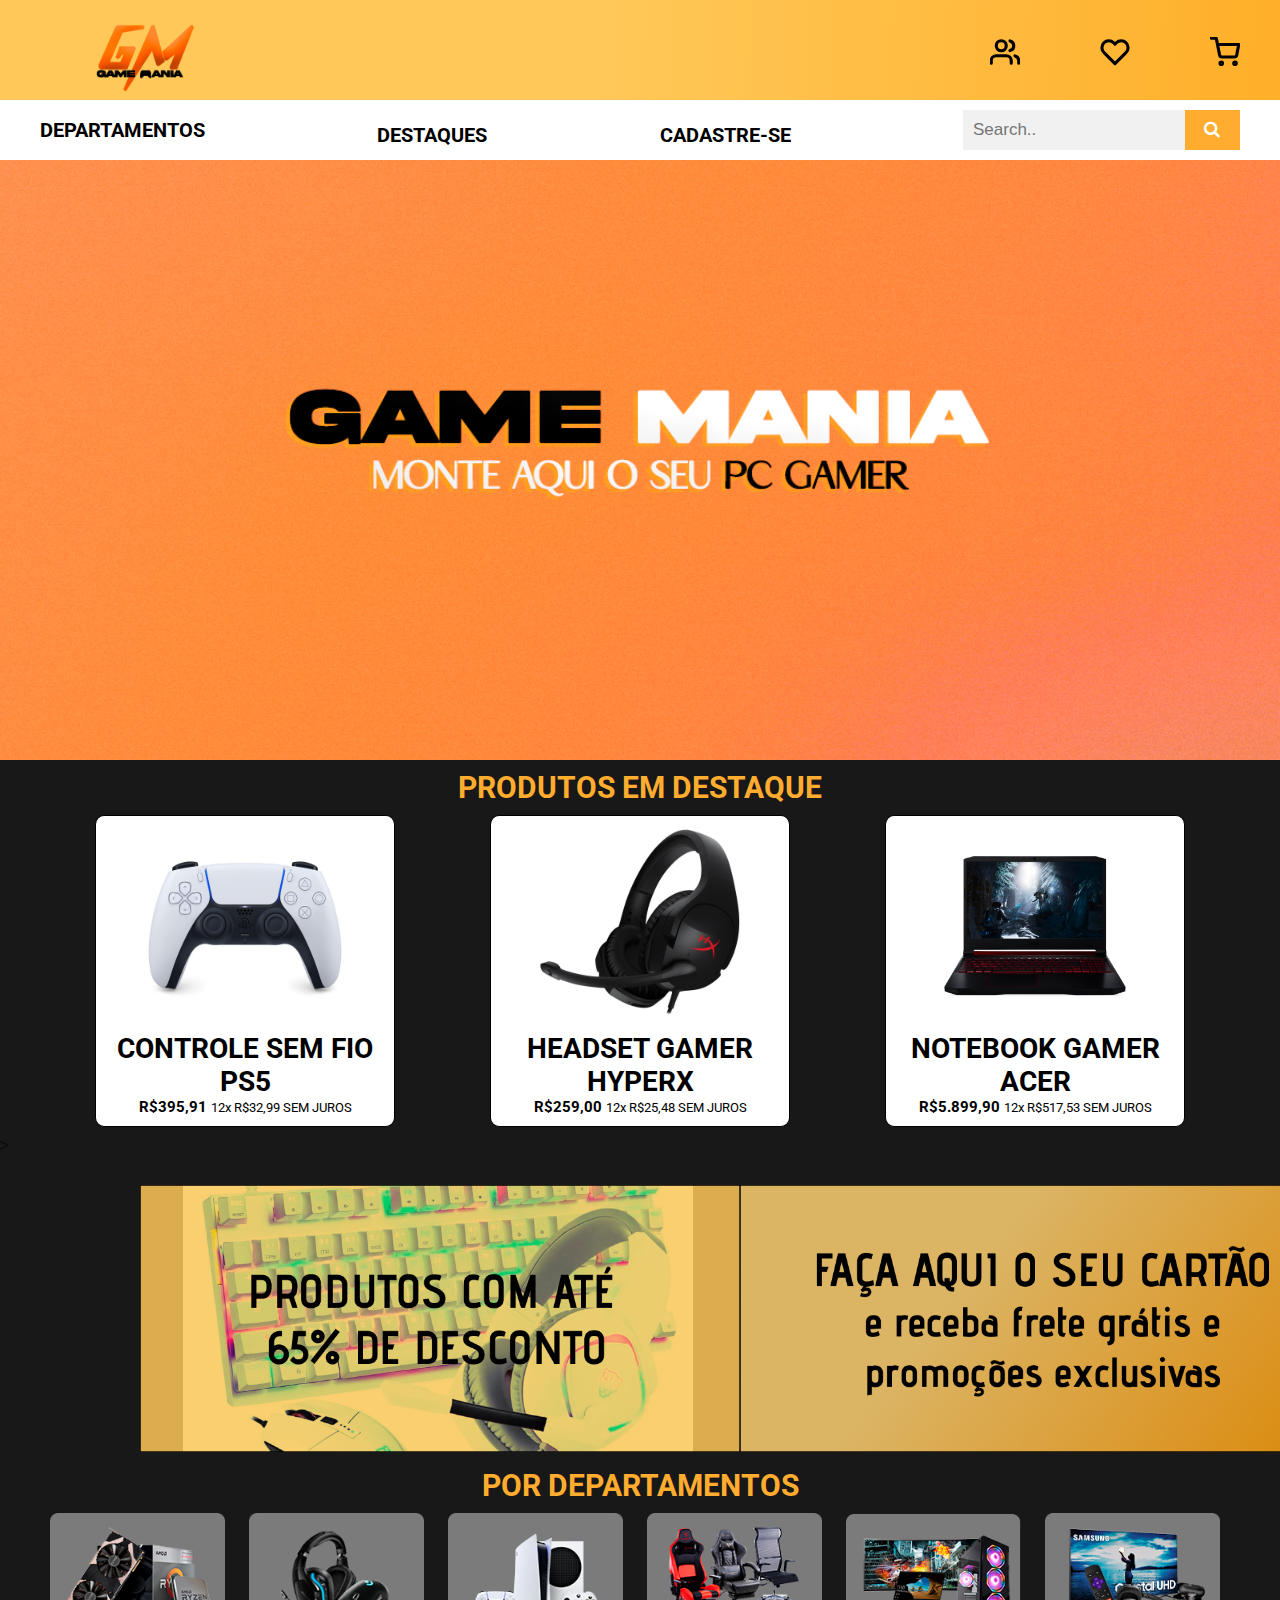
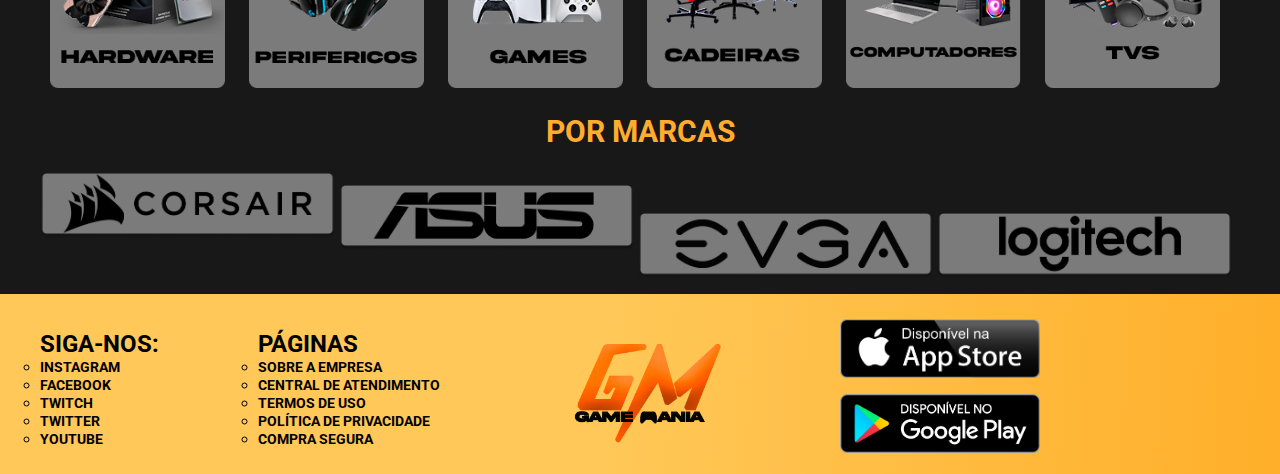
<file: index.html>
<!DOCTYPE html>
<html lang="pt-br">

<head>
    <meta charset="UTF-8">
    <meta http-equiv="X-UA-Compatible" content="IE=edge">
    <meta name="viewport" content="width=device-width, initial-scale=1.0">
    <link href="https://cdn.jsdelivr.net/npm/bootstrap@5.1.3/dist/css/bootstrap.min.css" rel="stylesheet" integrity="sha384-1BmE4kWBq78iYhFldvKuhfTAU6auU8tT94WrHftjDbrCEXSU1oBoqyl2QvZ6jIW3" crossorigin="anonymous">
    <link rel="stylesheet" href="css/style.css">
    <link rel="stylesheet" href="https://cdnjs.cloudflare.com/ajax/libs/font-awesome/4.7.0/css/font-awesome.min.css">
    <title>Game Mania | Home </title>
</head>

<body>

    <header>

        <!--- TOPBAR -->
        <div class="container-grid">
                
           <!---- <div id="myNav" class="overlay">
                <a href="javascript:void(0)" class="closebtn" onclick="closeNav()">&times;</a>
                <div class="overlay-content">
                  <a href="#">About</a>
                  <a href="#">Services</a>
                  <a href="#">Clients</a>
                  <a href="#">Contact</a>
                </div>
              </div>

              <span style="font-size:30px;cursor:pointer" onclick="openNav()">&#9776; open</span> 

            -->

            <!--- LOGO -->
            <a href="">
                <img src="img/LOGO.png" alt="LOGO DO SITE" style="width:200px; height:auto;">
            </a>


            <!--- LINKS DE TOPBAR -->
            <nav class="menu">
                <a href="" title="SAC"><img src="img/SAC.svg"></a>
                <a href="" title="FAVORITOS"><img src="img/FAVORITOS.svg"></a>
                <a href="" title="CARRINHO DE COMPRAS"><img src="img/CARRINHO DE COMPRAS.svg"></a>
            </nav>
        </div>

    </header>


    <div class="submenu">
        <div class="dropdown">
            <button class="dropbtn">DEPARTAMENTOS</button>
            <div id="menu" class="dropdown-content">
                <a href="#">Link 1</a>
                <a href="#">Link 2</a>
                <a href="#">Link 3</a>
            </div>
        </div>
        <a href="">DESTAQUES</a>
        <a href="">CADASTRE-SE</a>
        <form class="example" action="action_page.php">
            <input type="text" placeholder="Search.." name="search">
            <button type="submit"><i class="fa fa-search"></i></button>
        </form>

    </div>

    <div class="banner">
    </div>

    <div id="container-destaques">

        <center><h2 style="text-transform: uppercase; font-size: 30px; font-family: 'roboto', sans-serif; font-weight: bold; color: #FFAC2F; padding-top: 10px;">PRODUTOS EM DESTAQUE</h2></center>

        <div class="destaques">
            <div class="quadro-produto">
                <div class="produto">
                    <img src="img/CONTROLE.png" alt="Controle Gamer">
                    <a href="">
                        <h3>Controle Sem Fio PS5</h3>
                    </a>
                    <p><b>R$395,91</b> <small>12x R$32,99 SEM JUROS</small></p>
                </div>
            </div>

            <div class="quadro-produto ">
                <div class="produto ">
                    <img src="img/HEADSET.png " alt="Headset Gamer ">
                    <a href="">
                        <h3>Headset Gamer HyperX</h3>
                    </a>
                    <p><b>R$259,00</b> <small>12x R$25,48 SEM JUROS</small></p>
                </div>
            </div>

            <div class="quadro-produto ">
                <div class="produto ">
                    <img src="img/NOTEBOOK.png " alt="Notebook Gamer ">
                    <a href="">
                        <h3>Notebook Gamer Acer</h3>
                    </a>
                    <p><b>R$5.899,90</b> <small>12x R$517,53 SEM JUROS</small></p>
                </div>
            </div>
        </div>>

        <div class="container2 ">

            <section class="propagandas ">
                <div class="ads container-grid ">
                    <a href=" "><img src="img/DESCONTO.png "></a>
                    <a href=" "><img src="img/CARTÃO.png "></a>
                </div>
            </section>

            <section class="container-grid ">
                <div class="departamentos ">
                    <h2> POR DEPARTAMENTOS </h2>
                    <a href=" "><img src="img/HARDWARE.png "></a>
                    <a href=" "><img src="img/PERIFERICOS.png "></a>
                    <a href=" "><img src="img/GAMES.png "></a>
                    <a href=" "><img src="img/CADEIRAS.png "></a>
                    <a href=" "><img src="img/COMPUTADORES.png "></a>
                    <a href=" "><img src="img/TVS.png "></a>

                </div>
            </section>

            <section class="container-grid ">
                <div class="marcas ">
                    <h2> POR MARCAS </h2>
                    <a href=" "><img src="img/CORSAIR.png "></a>
                    <a href=" "><img src="img/ASUS.png "></a>
                    <a href=" "><img src="img/EVSA.png "></a>
                    <a href=" "><img src="img/LOGITETCH.png "></a>
                </div>
            </section>
        </div>

        <footer>
            <div class="rodape container-grid">
                <div class="links-footer">

                    <div class="links">
                        <h5>SIGA-NOS:</h5>
                        <ul>
                            <li><a href="">INSTAGRAM</a></li>
                            <li><a href="">FACEBOOK</a></li>
                            <li><a href="">TWITCH</a></li>
                            <li><a href="">TWITTER</a></li>
                            <li><a href="">YOUTUBE</a></li>
                        </ul>
                    </div>

                    <div class="links">
                        <h5>PÁGINAS</h5>
                        <ul>
                            <li><a href="">SOBRE A EMPRESA</a></li>
                            <li><a href="">CENTRAL DE ATENDIMENTO</a></li>
                            <li><a href="">TERMOS DE USO</a></li>
                            <li><a href="">POLÍTICA DE PRIVACIDADE</a></li>
                            <li><a href="">COMPRA SEGURA</a></li>
                        </ul>
                    </div>
                </div>

                <img class="logo-rodape" src="img/LOGO.png">

                <div class="disponivel">
                    <a href=""><img src="img/APPLE STORE.png"></a>
                    <a href=""><img src="img/PLAYSTORE.png"></a>
                </div>
            </div>
        </footer>

       <script src="js/jquery-3.6.0.js"></script>
       <script src="js/script.js"></script>
       <script src="https://cdn.jsdelivr.net/npm/bootstrap@5.1.3/dist/js/bootstrap.bundle.min.js " 
       integrity="sha384-ka7Sk0Gln4gmtz2MlQnikT1wXgYsOg+OMhuP+IlRH9sENBO0LRn5q+8nbTov4+1p " 
       crossorigin="anonymous "></script>

</body>

</html>
</file>
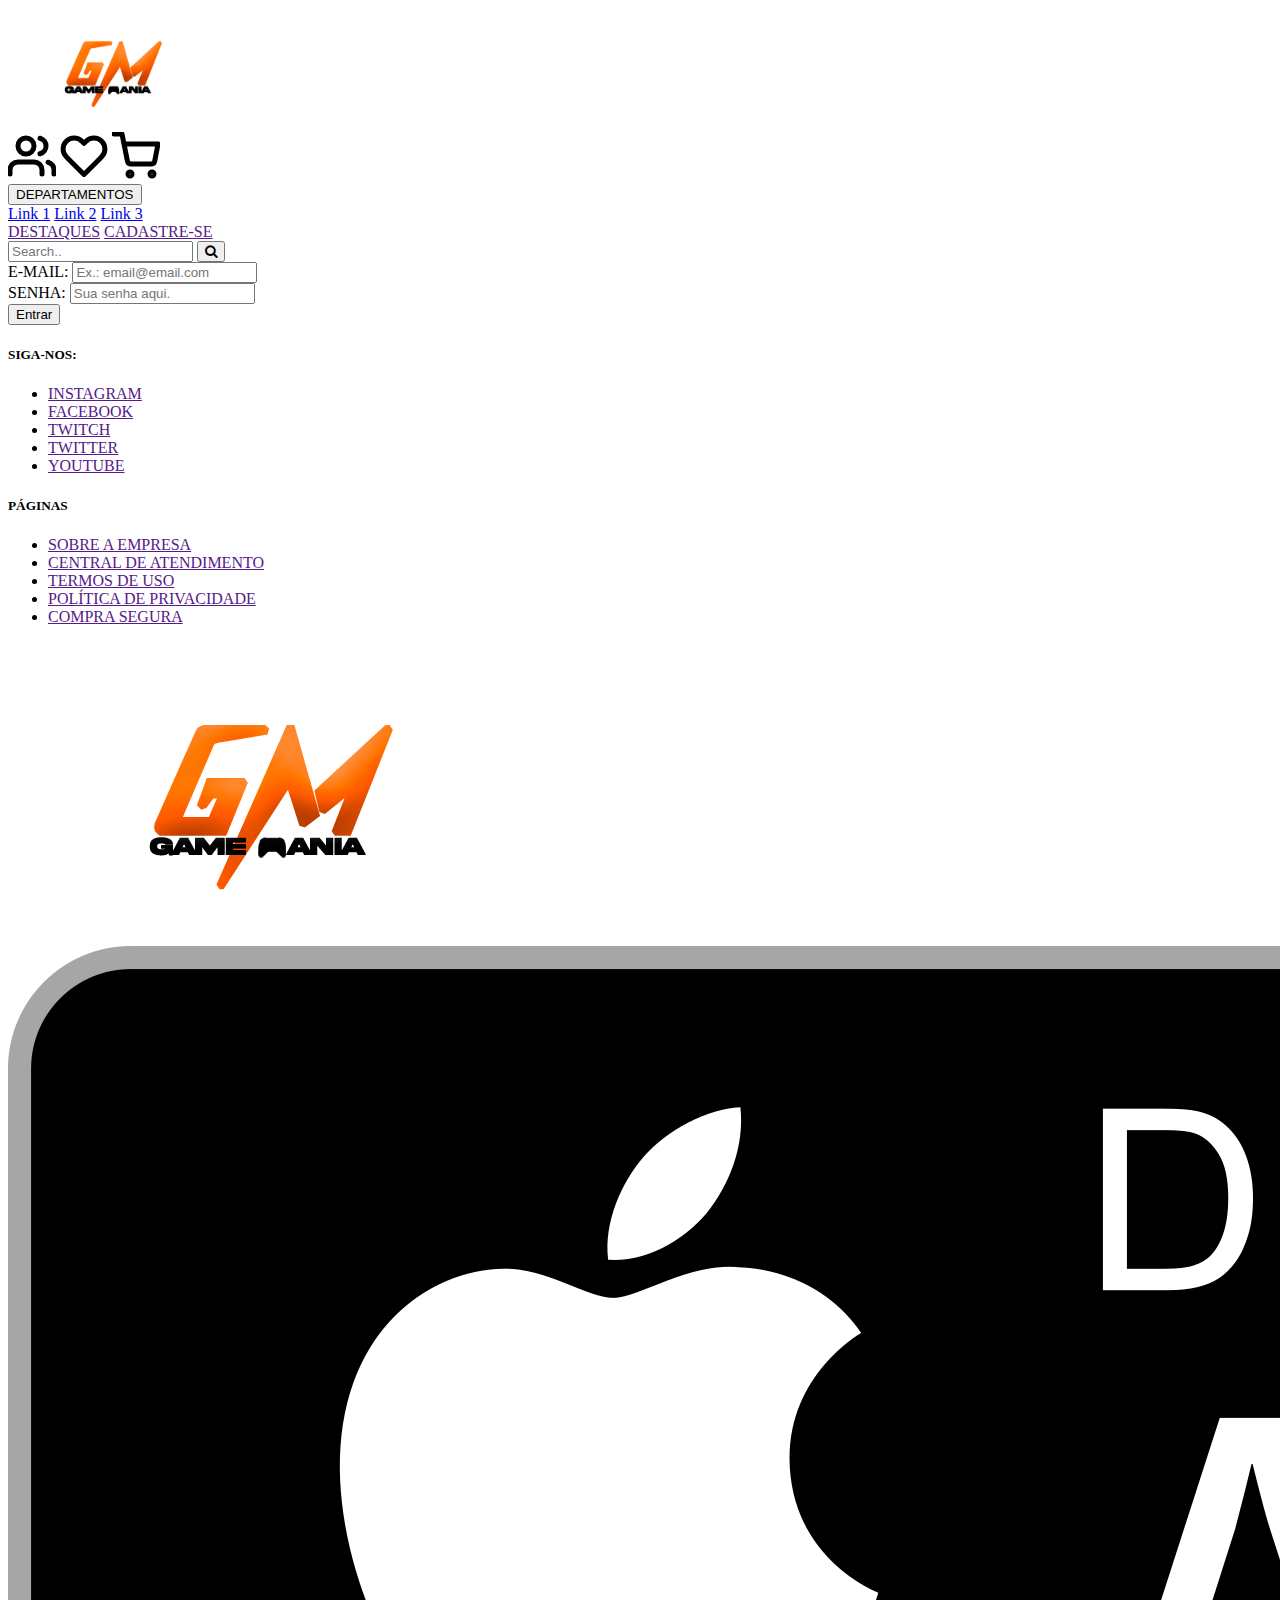
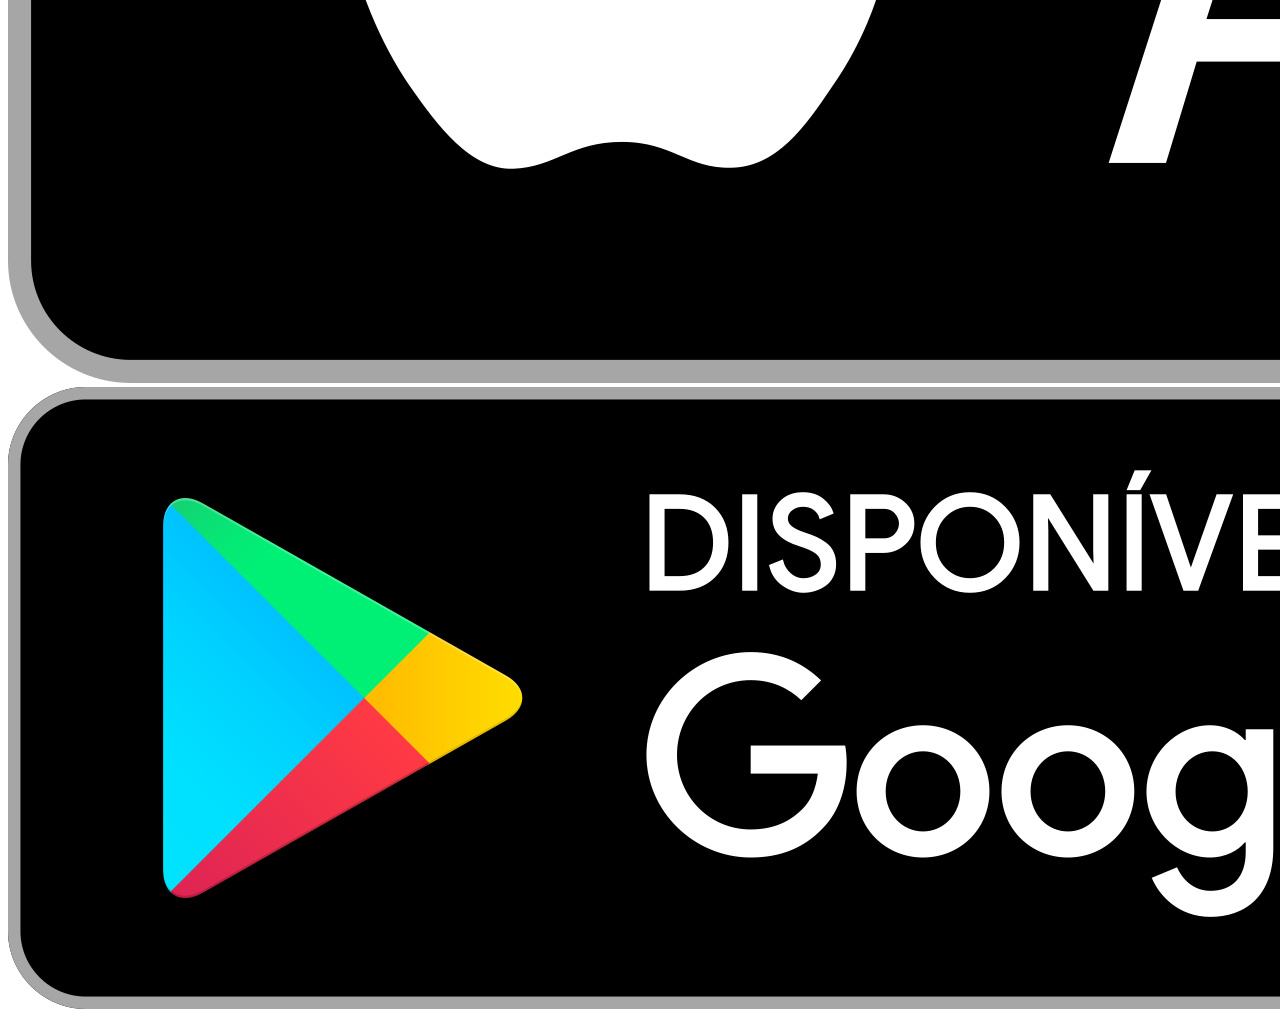
<file: login.html>
<!DOCTYPE html>
<html lang="pt-br">

<head>
    <meta charset="UTF-8">
    <meta http-equiv="X-UA-Compatible" content="IE=edge">
    <meta name="viewport" content="width=device-width, initial-scale=1.0">
    <link href="https://cdn.jsdelivr.net/npm/bootstrap@5.1.3/dist/css/bootstrap.min.css" rel="stylesheet" integrity="sha384-1BmE4kWBq78iYhFldvKuhfTAU6auU8tT94WrHftjDbrCEXSU1oBoqyl2QvZ6jIW3" crossorigin="anonymous">
    <link rel="stylesheet" href="https://cdnjs.cloudflare.com/ajax/libs/font-awesome/4.7.0/css/font-awesome.min.css">
    <title>Game Mania | Home </title>
</head>

<body>

    <header>

        <!--- TOPBAR -->
        <div class="container-grid">

            <!---- <div id="myNav" class="overlay">
                <a href="javascript:void(0)" class="closebtn" onclick="closeNav()">&times;</a>
                <div class="overlay-content">
                  <a href="#">About</a>
                  <a href="#">Services</a>
                  <a href="#">Clients</a>
                  <a href="#">Contact</a>
                </div>
              </div>

              <span style="font-size:30px;cursor:pointer" onclick="openNav()">&#9776; open</span> 

            -->

            <!--- LOGO -->
            <a href="">
                <img src="img/LOGO.png" alt="LOGO DO SITE" style="width:200px; height:auto;">
            </a>


            <!--- LINKS DE TOPBAR -->
            <nav class="menu">
                <a href="" title="SAC"><img src="img/SAC.svg"></a>
                <a href="" title="FAVORITOS"><img src="img/FAVORITOS.svg"></a>
                <a href="" title="CARRINHO DE COMPRAS"><img src="img/CARRINHO DE COMPRAS.svg"></a>
            </nav>
        </div>

    </header>


    <div class="submenu">
        <div class="dropdown">
            <button class="dropbtn">DEPARTAMENTOS</button>
            <div id="menu" class="dropdown-content">
                <a href="#">Link 1</a>
                <a href="#">Link 2</a>
                <a href="#">Link 3</a>
            </div>
        </div>
        <a href="">DESTAQUES</a>
        <a href="">CADASTRE-SE</a>
        <form class="example" action="action_page.php">
            <input type="text" placeholder="Search.." name="search">
            <button type="submit"><i class="fa fa-search"></i></button>
        </form>

    </div>

    <div class="banner">
    </div>

    <main>
        <form formGroup="loginForm" (ngSubmit)="submit()">

            <div class="campo-label">
                <label for="email">E-MAIL:</label>
                <input type="email" name="email" id="email" placeholder="Ex.: email@email.com" formControlName="email">
            </div>

            <div class="campo-label">
                <label for="senha">SENHA:</label>
                <input type="password" name="password" id="senha" placeholder="Sua senha aqui." formControlName="password">
            </div>
            <button type="submit" class="btn btn-secondary" [disabled]="!loginForm.valid">Entrar</button>

        </form>

    </main>

    <footer>
        <div class="rodape container-grid">
            <div class="links-footer">

                <div class="links">
                    <h5>SIGA-NOS:</h5>
                    <ul>
                        <li><a href="">INSTAGRAM</a></li>
                        <li><a href="">FACEBOOK</a></li>
                        <li><a href="">TWITCH</a></li>
                        <li><a href="">TWITTER</a></li>
                        <li><a href="">YOUTUBE</a></li>
                    </ul>
                </div>

                <div class="links">
                    <h5>PÁGINAS</h5>
                    <ul>
                        <li><a href="">SOBRE A EMPRESA</a></li>
                        <li><a href="">CENTRAL DE ATENDIMENTO</a></li>
                        <li><a href="">TERMOS DE USO</a></li>
                        <li><a href="">POLÍTICA DE PRIVACIDADE</a></li>
                        <li><a href="">COMPRA SEGURA</a></li>
                    </ul>
                </div>
            </div>

            <img class="logo-rodape" src="img/LOGO.png">

            <div class="disponivel">
                <a href=""><img src="img/APPLE STORE.png"></a>
                <a href=""><img src="img/PLAYSTORE.png"></a>
            </div>
        </div>
    </footer>

    <script src="js/jquery-3.6.0.js"></script>
    <script src="js/script.js"></script>
    <script src="https://cdn.jsdelivr.net/npm/bootstrap@5.1.3/dist/js/bootstrap.bundle.min.js " integrity="sha384-ka7Sk0Gln4gmtz2MlQnikT1wXgYsOg+OMhuP+IlRH9sENBO0LRn5q+8nbTov4+1p " crossorigin="anonymous "></script>
</body>

</html>
</file>
<file: css/style.css>
@import url('https://fonts.googleapis.com/css2?family=Open+Sans&family=Roboto:wght@500&display=swap');
* {
    margin: 0;
    padding: 0;
    box-sizing: border-box;
}
 /*---*
.overlay {
    height: 100%;
    width: 0;
    position: fixed;
    z-index: 1;
    top: 0;
    left: 0;
    background-color: rgb(0,0,0);
    background-color: rgba(0,0,0, 0.9);
    overflow-x: hidden;
    transition: 0.5s;
  }
  
  .overlay-content {
    position: relative;
    top: 25%;
    width: 100%;
    text-align: center;
    margin-top: 30px;
  }
  
  .overlay a {
    padding: 8px;
    text-decoration: none;
    font-size: 36px;
    color: #818181;
    display: block;
    transition: 0.3s;
  }
  
  .overlay a:hover, .overlay a:focus {
    color: #f1f1f1;
  }
  
  .overlay .closebtn {
    position: absolute;
    top: 20px;
    right: 45px;
    font-size: 60px;
  }
  
  @media screen and (max-height: 450px) {
    .overlay a {font-size: 20px}
    .overlay .closebtn {
    font-size: 40px;
    top: 15px;
    right: 35px;
    }
  }
* --- */

header {
    background: linear-gradient(93.55deg, #FFC858 47.08%, #FF9900 146.9%);
    background-blend-mode: lighten;
    height: 100px;
}

.container-grid {
    width: 1200px;
    height: 100%;
    margin: auto;
    display: flex;
    justify-content: space-between;
    align-items: center;
}

.menu a {
    font-weight: bold;
    text-decoration: none;
    color: black;
    text-transform: uppercase;
    font-family: 'Roboto', sans-serif;
}

.menu {
    width: 250px;
    display: flex;
    justify-content: space-between;
}

.menu img {
    width: 30px;
}

.submenu {
    background: white;
    width: 1200px;
    height: 60px;
    margin: auto;
    display: flex;
    justify-content: space-between;
    align-items: center;
}

.submenu a {
    font-weight: bold;
    text-decoration: none;
    color: black;
    text-transform: uppercase;
    font-family: 'Roboto', sans-serif;
    font-size: 20px;
}


/*dropdown do submenu */

.dropbtn {
    border: none;
    background-color: white;
    font-weight: bold;
    text-decoration: none;
    color: black;
    text-transform: uppercase;
    font-family: 'Roboto', sans-serif;
    font-size: 20px;
}

.dropdown {
    position: relative;
    display: inline-block;
}

.dropdown-content {
    display: none;
    position: absolute;
    background-color: white;
    min-width: 160px;
    box-shadow: 0px 8px 16px 0px rgba(0, 0, 0, 0.2);
    z-index: 1;
}

.dropdown-content a {
    color: black;
    padding: 12px 16px;
    text-decoration: none;
    display: block;
}

.dropdown-content a:hover {
    background-color: #ddd;
}

.dropdown:hover .dropdown-content {
    display: block;
}


/* Style the search field */

form.example input[type=text] {
    padding: 10px;
    font-size: 17px;
    border: none;
    float: left;
    width: 80%;
    background: #f1f1f1;
}


/* Style the submit button */

form.example button {
    float: left;
    width: 20%;
    padding: 10px;
    background: #FFAC2F;
    color: white;
    font-size: 17px;
    border: none;
    border-left: none;
    /* Prevent double borders */
    cursor: pointer;
}

form.example button:hover {
    background: #0b7dda;
}


/* Clear floats */

form.example::after {
    content: "";
    clear: both;
    display: table;
}

.banner {
    height: 600px;
    background-image: url(../img/BANNER.png);
    background-repeat: no-repeat;
    background-size: cover;
    background-position: center;
    background-color: #181818;
}

#container-destaques {
    width: 100%;
    height: 80%;
    padding: 0px;
    background-color: #181818;
}

.container-destaques h2 {
    text-transform: uppercase;
    font-size: 30px;
    text-align: center!important;
    font-family: 'roboto', sans-serif;
    font-weight: bold;
    color: #FFAC2F;
    padding-top: 10px;
}

.destaques h2 {
    font-size: 24px;
}

.destaques {
    font-size: 15px;
    text-align: center;
    font-family: 'roboto', sans-serif;
    display: flex;
    flex-wrap: wrap;
    justify-content: space-evenly;
    align-items: center;
    margin-top: 10px;
}

.destaques img {
    width: 200px;
    float: center;
}

.quadro-produto {
    width: 300px;
    background-color: white;
    border: 1px solid black;
    border-radius: 3%;
    padding: 10px;
    margin-bottom: 10px;
}

.destaques a {
    text-decoration: none;
    color: black;
}

.destaques a:hover {
    text-decoration: underline;
    color: #FF9900;
}

.container2 {
    width: 100%;
    padding: 10px;
    background-color: #181818;
}

.ads {
    width: 1459px;
    display: flex;
    justify-content: center;
    align-items: center;
    flex-wrap: wrap;
    margin-top: 10px;
}

.ads img {
    width: 600px;
}

.departamentos h2 {
    text-transform: uppercase;
    font-size: 30px;
    text-align: center;
    width: 1200px;
    font-family: 'roboto', sans-serif;
    font-weight: bold;
    margin-top: 10px;
    color: #FFAC2F;
}

.departamentos img {
    width: 175px;
    flex-wrap: wrap;
    margin: 10px;
    align-items: center;
}

.marcas h2 {
    text-transform: uppercase;
    font-size: 30px;
    text-align: center;
    width: 1200px;
    color: #FFAC2F;
    font-family: 'roboto', sans-serif;
    font-weight: bold;
    margin-top: 10px;
}

.marcas img {
    width: 295px;
    flex-wrap: wrap;
    margin-top: -20px;
}

footer {
    background: linear-gradient(93.55deg, #FFC858 47.08%, #FF9900 146.9%);
    background-blend-mode: lighten;
}

.links {
    color: black;
}

.links h5,
a {
    margin-top: 10px;
    font-size: 24px;
    font-weight: bold;
    font-family: 'Roboto', sans-serif;
    text-transform: uppercase;
}

.links a {
    font-size: 14px!important;
    text-decoration: none;
    color: black;
}

.links ul {
    list-style-type: circle;
}

.links-footer {
    display: flex;
    justify-content: space-between;
    width: 400px;
}

.logo-rodape {
    width: 300px;
}

.disponivel {
    display: flex;
    flex-direction: column;
    width: 400px;
}

.disponivel img {
    width: 200px;
}

@media screen and (max-width: 1200px) {
    * {
        width: 90%;
    }
    .container-grid {
        width: 90%;
    }
    .container2 {
        width: 90%;
    }
    .menu img {
        width: 13px
    }
    .submenu {
        width: 90%;
    }
    .submenu a {
        font-size: 13px;
    }
    .dropbtn {
        font-size: 13px;
    }
    .banner {
        width: 90%;
    }
    .propagandas {
        width: 90%;
    }
    .ads img {
        width: 400px;
    }
    .departamentos {
        width: 90%;
    }
    .departamentos img {
        width: 100px;
    }
    .departamentos h2 {
        width: 90%;
    }
    .marcas {
        width: 90%;
    }
    .marcas h2 {
        width: 90%;
    }
    .marcas img {
        width: 100px;
    }
    .container-destaques {
        width: 90%;
    }
    .container-destaques h2 {
        width: 90%;
    }
    .destaques {
        width: 90%;
    }
    .quadro-produto {
        width: 90%;
    }
    .produto {
        width: 90%;
    }
    .produto img {
        width: 100px;
    }
}

@media screen and (max-width:768px) {
    * {
        width: 90%;
    }
    .container-grid {
        width: 90%;
    }
    .container2 {
        width: 90%;
    }
    .menu img {
        width: 13px
    }
    .submenu {
        width: 90%;
    }
    .submenu a {
        font-size: 13px;
        display: flex;
        flex-wrap: wrap;
    }
    .dropbtn {
        font-size: 13px;
    }
    .banner {
        width: 90%;
    }
    .propagandas {
        width: 90%;
    }
    .departamentos {
        width: 90%;
    }
    .departamentos img {
        width: 100px;
    }
    .departamentos h2 {
        width: 90%;
    }
    .marcas {
        width: 90%;
    }
    .marcas h2 {
        width: 90%;
    }
    .marcas img {
        width: 100px;
    }
    .container-destaques {
        width: 90%;
    }
    .container-destaques h2 {
        width: 90%;
    }
    .destaques {
        width: 90%;
    }
    .quadro-produto {
        width: 90%;
    }
    .produto {
        width: 90%;
    }
    .produto img {
        width: 50px;
    }
}
</file>
